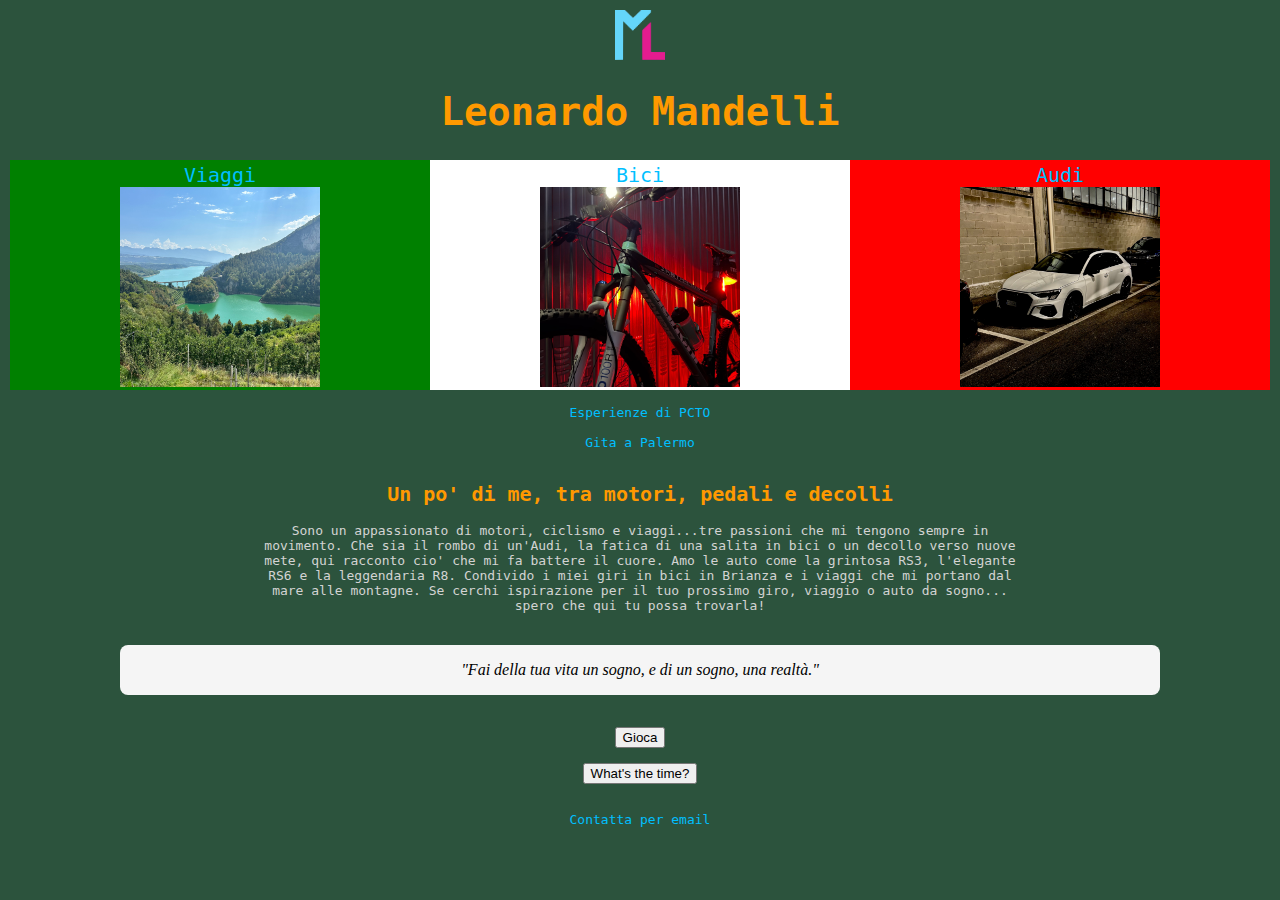
<file: index.html>
<!DOCTYPE html>
<html lang="it">
<head>
    <meta charset="utf-8">
    <title>Leonardo Mandelli</title>
    <link rel="stylesheet" href="style.css">
    <link rel="icon" type="image/x-icon" href="favicon.ico">
    <meta name="keywords" content="Viaggi, Auto, Bici">
    <meta name="author" content="Leonardo Mandelli">
    <meta name="viewport" content="width=device-width, initial-scale=1.0">
    <!--<meta http-equiv="refresh" content="30"> Refresh document every 30 seconds-->
    <style>
        iframe{
            width: 100%; 
            max-width: 500px; 
            aspect-ratio: 1 / 1;
        }
    </style>
</head>

<body style="margin: 10px;">
<center><img src="ML.jpg" width="50" height="50"></center>
<h1><a href="index.html" style="color:rgb(255, 153, 0);">Leonardo Mandelli</a></h1>
<div class="menu">
    <div style="background-color: green;">
        <a href="viaggi.html">Viaggi</a>
        <img src="IMG/Home/trentino.jpg">
    </div>
    <div style="background-color:white;">
        <a href="bici.html">Bici</a>
        <img src="IMG/Home/bike.jpg">
    </div>
    <div style="background-color: red;">
        <a href="vetture.html">Audi</a>
        <img src="IMG/Home/audi.jpg">
    </div>
</div>
<br>
<center><a href="pcto.html">Esperienze di PCTO</a></center>
<br>
<center><a href="https://mande-037.github.io/Viaggio-Palermo/index.html" target="_blank">Gita a Palermo</a></center>
<div class="centrato">
    <h2 style="background-color: transparent;">Un po' di me, tra motori, pedali e decolli</h2>
    <p>Sono un appassionato di motori, ciclismo e viaggi...tre passioni che mi tengono sempre in movimento.
        Che sia il rombo di un'Audi, la fatica di una salita in bici o un decollo verso nuove mete, 
        qui racconto cio' che mi fa battere il cuore.
        Amo le auto come la grintosa RS3, l'elegante RS6 e la leggendaria R8. 
        Condivido i miei giri in bici in Brianza e i viaggi che mi portano dal mare alle montagne.
        Se cerchi ispirazione per il tuo prossimo giro, viaggio o auto da sogno...
        spero che qui tu possa trovarla!
    </p>
</div>

<blockquote>
    "Fai della tua vita un sogno, e di un sogno, una realtà."
</blockquote>

<center><iframe src="tris.html" title="Tris" id="tris" style="display:none"></iframe></center>
<center><button type="button" onclick="document.getElementById('tris').style.display='block'">Gioca</button></center>
<br>
<center><button onclick="this.innerHTML=Date()">What's the time?</button></center>
<br>
<p><a href="mailto:mandelli037leo@gmail.com">Contatta per email</a></p>
</body>
</html>
</file>
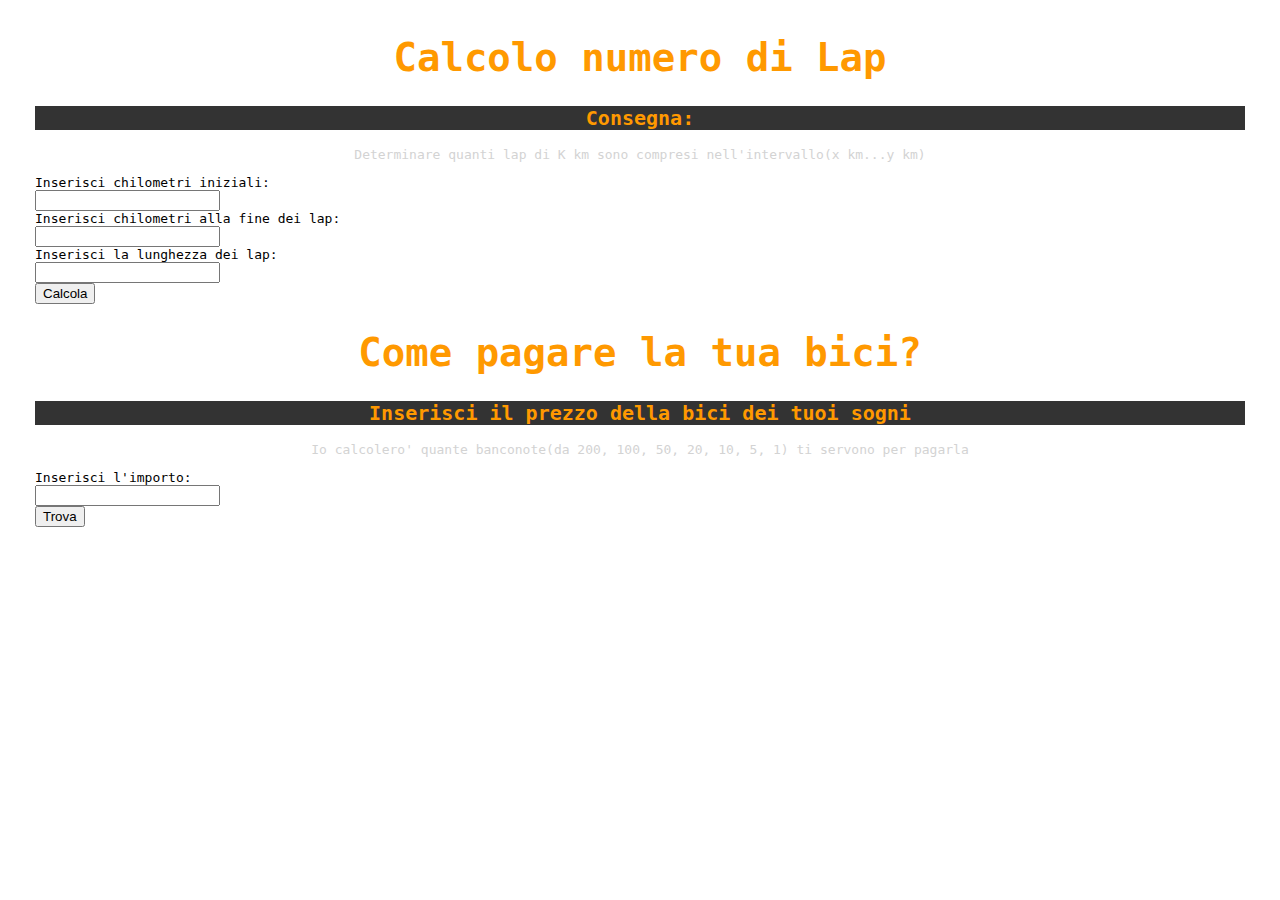
<file: Esercizi.html>
<!DOCTYPE html>
<html lang="it">
<head>
    <meta charset="utf-8">
    <title>Leonardo Mandelli_esercizi</title>
    <link rel="stylesheet" href="style.css">
    <link rel="icon" type="image/x-icon" href="favicon.ico">
    <meta name="keywords" content="Viaggi, Auto, Bici">
    <meta name="author" content="Leonardo Mandelli">
    <meta name="viewport" content="width=device-width, initial-scale=1.0">
    <!--<meta http-equiv="refresh" content="30"> Refresh document every 30 seconds-->
    <style>
        body{background-color: white;}
    </style>
</head>

<body>
    <h1>Calcolo numero di Lap</h1>
    <h2>Consegna:</h2>
    <p>Determinare quanti lap di K km sono compresi nell'intervallo(x km...y km) </p>
    <script src="script.js"></script>

    <label for="a">Inserisci chilometri iniziali:</label>
    <br>
    <input type="number" id="a" name="a"><br>

    <label for="b">Inserisci chilometri alla fine dei lap:</label>
    <br>
    <input type="number" id="b" name="b"><br>

    <label for="k">Inserisci la lunghezza dei lap:</label>
    <br>
    <input type="number" id="k" name="k">
    <br>

    <button onclick="calcolaMultipli()">Calcola</button>

    <div id="risultato"></div>

    <h1>Come pagare la tua bici?</h1>
    <h2>Inserisci il prezzo della bici dei tuoi sogni</h2>
    <p>Io calcolero' quante banconote(da 200, 100, 50, 20, 10, 5, 1) ti servono per pagarla</p>
    
    <label for="c">Inserisci l'importo:</label>
    <br>
    <input type="number" id="c" name="c">
    <br>
    
    <button onclick="calcolabanconote()">Trova</button>
    <div id="risultato2"></div>
</body>
</html>
</file>
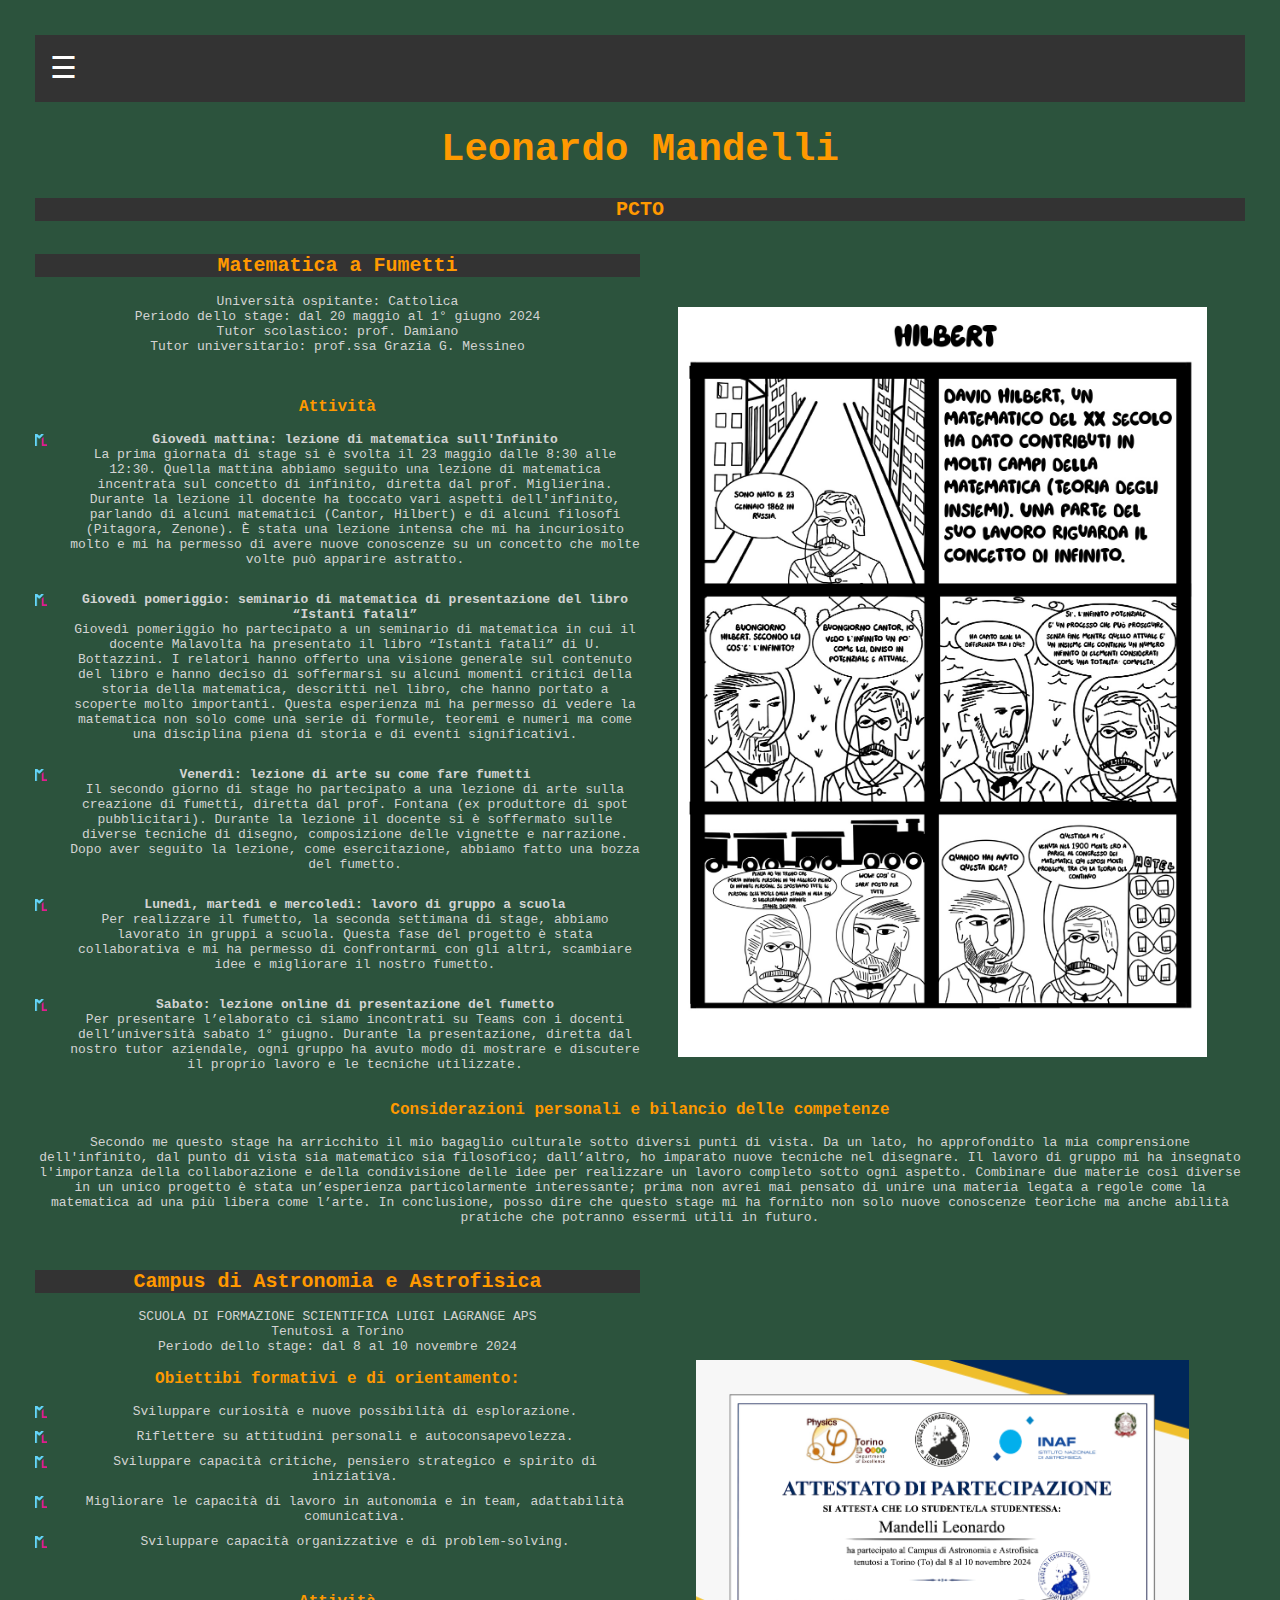
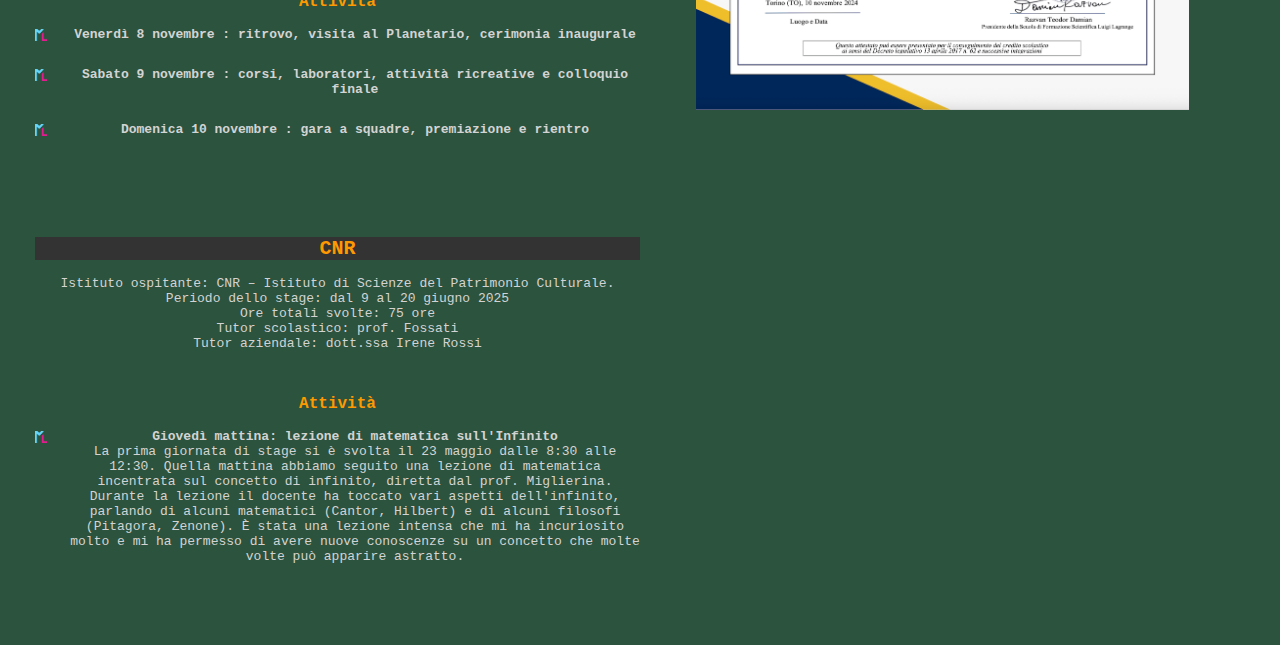
<file: pcto.html>
<!DOCTYPE html>
<html lang="it">
<head>
    <meta charset="utf-8">
    <title>Leonardo Mandelli_PCTO</title>
    <link rel="stylesheet" href="style.css">
    <link rel="icon" type="image/x-icon" href="favicon.ico">
    <meta name="keywords" content="Viaggi, Auto, Bici">
    <meta name="author" content="Leonardo Mandelli">
    <meta name="viewport" content="width=device-width, initial-scale=1.0">
    <!--<meta http-equiv="refresh" content="30"> Refresh document every 30 seconds-->
</head>

<body>
<!--inizio menu-->
<!-- Hamburger ☰-->
<div class="hamburger" onclick="toggleSidebar()">☰</div>
<!-- Sidebar -->
<nav class="sidebar" id="sidebar">
<ul>
    <center><img src="ML.jpg" width="50" height="50"></center>
    <li><a href="index.html">Home</a></li>
    <li class="has-submenu">
      <a href="viaggi.html" onclick="toggleSubmenu(event)">Viaggi ▾</a>
      <ul class="submenu">
        <li><a href="viaggi.html#Montagna">Montagna</a></li>
        <li><a href="viaggi.html#Mare">Mare</a></li>
        <li><a href="viaggi.html#Citta">Citta'</a></li>
      </ul>
    </li>
    <li class="has-submenu">
        <a href="bici.html" onclick="toggleSubmenu(event)">Bici ▾</a>
        <ul class="submenu">
          <li><a href="bici.html#Giri">Giri in Brianza</a></li>
          <li><a href="bici.html#strada">Bici da strada</a></li>
          <li><a href="bici.html#mtb">MTB</a></li>
          <li><a href="bici.html#lap">Calcolatore di lap</a></li>
        </ul>
    </li>
    <li class="has-submenu">
        <a href="vetture.html" onclick="toggleSubmenu(event)">Audi ▾</a>
        <ul class="submenu">
          <li><a href="vetture.html#rs3">Audi RS3</a></li>
          <li><a href="vetture.html#rs6">Audi RS6</a></li>
          <li><a href="vetture.html#r8">Audi R8</a></li>
        </ul>
    </li>
    <li class="has-submenu">
        <a href="pcto.html" onclick="toggleSubmenu(event)">PCTO ▾</a>
        <ul class="submenu">
          <li><a href="pcto.html#Cattolica">Cattolica</a></li>
          <li><a href="pcto.html#Astronomia">Astronomia e Astrofisica</a></li>
          <li><a href="pcto.html#CNR">CNR</a></li>
        </ul>
    </li>
</ul>
</nav>
<!-- Overlay -->
<div class="overlay" id="overlay" onclick="toggleSidebar()"></div>
<script src="menu.js"></script>
<!--fine menu-->

<h1><a href="index.html" style="color:rgb(255, 153, 0);">Leonardo Mandelli</a></h1>
<h2 id="PCTO">PCTO</h2>
<div class="viaggi" id="Cattolica">
    <div>
        <h2>Matematica a Fumetti</h2>
        <p>Università ospitante: Cattolica <br>
            Periodo dello stage: dal 20 maggio al 1° giugno 2024 <br>
            Tutor scolastico: prof. Damiano <br>
            Tutor universitario: prof.ssa Grazia G. Messineo 
        </p>
        <br>
        <h3>Attività</h3>
        <p>
        <ul class="lista-con-icone">
            <li><b>Giovedì mattina: lezione di matematica sull'Infinito</b><br>
                La prima giornata di stage si è svolta il 23 maggio dalle 8:30 alle 12:30. 
                Quella mattina abbiamo seguito una lezione di matematica incentrata sul concetto 
                di infinito, diretta dal prof. Miglierina. 
                Durante la lezione il docente ha toccato vari aspetti dell'infinito, parlando di 
                alcuni matematici (Cantor, Hilbert) e di alcuni filosofi (Pitagora, Zenone). 
                È stata una lezione intensa che mi ha incuriosito molto e mi ha permesso di avere 
                nuove conoscenze su un concetto che molte volte può apparire astratto.
            </li>
            <br>
            <li><b>Giovedì pomeriggio: seminario di matematica di presentazione del libro “Istanti fatali”</b><br>
                Giovedì pomeriggio ho partecipato a un seminario di matematica in cui il docente 
                Malavolta ha presentato il libro “Istanti fatali” di U. Bottazzini.
                I relatori hanno offerto una visione generale sul contenuto del libro e hanno deciso di 
                soffermarsi su alcuni momenti critici della storia della matematica, descritti nel libro, 
                che hanno portato a scoperte molto importanti.
                Questa esperienza mi ha permesso di vedere la matematica non solo come una serie di formule, 
                teoremi e numeri ma come una disciplina piena di storia e di eventi significativi.
            </li>
            <br>
            <li><b>Venerdì: lezione di arte su come fare fumetti</b><br>
                Il secondo giorno di stage ho partecipato a una lezione di arte sulla creazione di 
                fumetti, diretta dal prof. Fontana (ex produttore di spot pubblicitari).
                Durante la lezione il docente si è soffermato sulle diverse tecniche di disegno, 
                composizione delle vignette e narrazione.
                Dopo aver seguito la lezione, come esercitazione, abbiamo fatto una bozza del fumetto.
            </li>
            <br>
            <li><b>Lunedì, martedì e mercoledì: lavoro di gruppo a scuola</b><br>
                Per realizzare il fumetto, la seconda settimana di stage, abbiamo lavorato in 
                gruppi a scuola.
                Questa fase del progetto è stata collaborativa e mi ha permesso di confrontarmi 
                con gli altri, scambiare idee e migliorare il nostro fumetto.
            </li>
            <br>
            <li><b>Sabato: lezione online di presentazione del fumetto</b><br>
                Per presentare l’elaborato ci siamo incontrati su Teams con i docenti dell’università 
                sabato 1° giugno.
                Durante la presentazione, diretta dal nostro tutor aziendale, ogni gruppo ha avuto 
                modo di mostrare e discutere il proprio lavoro e le tecniche utilizzate.
            </li>
        </ul>
        </p>
    </div>
    <div>
        <br><br><br>
        <a href="IMG/PCTO/HILBERT.jpg" target="_blank">
            <img src="IMG/PCTO/HILBERT.jpg" height="750" alt="Fumetto Hilbert">
          </a>
    </div>
</div>
<h3>Considerazioni personali e bilancio delle competenze</h3>
<p>
    Secondo me questo stage ha arricchito il mio bagaglio culturale sotto diversi 
    punti di vista. Da un lato, ho approfondito la mia comprensione dell'infinito, 
    dal punto di vista sia matematico sia filosofico; dall’altro, ho imparato nuove 
    tecniche nel disegnare. 
    Il lavoro di gruppo mi ha insegnato l'importanza della collaborazione e della 
    condivisione delle idee per realizzare un lavoro completo sotto ogni aspetto.
    Combinare due materie così diverse in un unico progetto è stata un’esperienza 
    particolarmente interessante; prima non avrei mai pensato di unire una materia 
    legata a regole come la matematica ad una più libera come l’arte.
    In conclusione, posso dire che questo stage mi ha fornito non solo nuove conoscenze 
    teoriche ma anche abilità pratiche che potranno essermi utili in futuro.
    
</p>
<br>
<div class="viaggi" id="Astronomia">
    <div>
        <h2>Campus di Astronomia e Astrofisica</h2>
        <p>SCUOLA DI FORMAZIONE SCIENTIFICA LUIGI LAGRANGE APS<br>
            Tenutosi a Torino <br>
            Periodo dello stage: dal 8 al 10 novembre 2024 <br>
            <h3>Obiettibi formativi e di orientamento:</h3>
            <ul class="lista-con-icone">
                <li>Sviluppare curiosità e nuove possibilità di esplorazione.</li>
                <li>Riflettere su attitudini personali e autoconsapevolezza.</li>
                <li>Sviluppare capacità critiche, pensiero strategico e spirito di iniziativa.</li>
                <li>Migliorare le capacità di lavoro in autonomia e in team, adattabilità comunicativa.</li>
                <li>Sviluppare capacità organizzative e di problem-solving.</li>
            </ul>
        </p>
        <br>
        <h3>Attività</h3>
        <p>
        <ul class="lista-con-icone">
            <li><b>Venerdì 8 novembre : ritrovo, visita al Planetario, cerimonia inaugurale</b><br>
                
            </li>
            <br>
            <li><b>Sabato 9 novembre : corsi, laboratori, attività ricreative e colloquio finale</b><br>
                
            </li>
            <br>
            <li><b>Domenica 10 novembre : gara a squadre, premiazione e rientro</b><br>
                
            </li>
            <br>
    </div>
    <div>
        <br><br><br>
        <a href="Mandelli Leonardo.pdf" target="_blank" alt="Attestato di partecipazione">
            <img src="IMG/PCTO/Attestato.jpg" height="350" alt="Attestato di partecipazione Mandelli">
        </a>
    </div>
</div>
<br>
<br>
<br>
<div class="viaggi" id="CNR">
    <div>
        <h2>CNR</h2>
        <p>Istituto ospitante: CNR – Istituto di Scienze del Patrimonio Culturale.<br>
            Periodo dello stage: dal 9 al 20 giugno 2025<br>
            Ore totali svolte: 75 ore<br>
            Tutor scolastico: prof. Fossati<br>
            Tutor aziendale: dott.ssa Irene Rossi
        </p>
        <br>
        <h3>Attività</h3>
        <p>
        <ul class="lista-con-icone">
            <li><b>Giovedì mattina: lezione di matematica sull'Infinito</b><br>
                La prima giornata di stage si è svolta il 23 maggio dalle 8:30 alle 12:30. 
                Quella mattina abbiamo seguito una lezione di matematica incentrata sul concetto 
                di infinito, diretta dal prof. Miglierina. 
                Durante la lezione il docente ha toccato vari aspetti dell'infinito, parlando di 
                alcuni matematici (Cantor, Hilbert) e di alcuni filosofi (Pitagora, Zenone). 
                È stata una lezione intensa che mi ha incuriosito molto e mi ha permesso di avere 
                nuove conoscenze su un concetto che molte volte può apparire astratto.
            </li>

            <br>
</body>
</html>
</file>
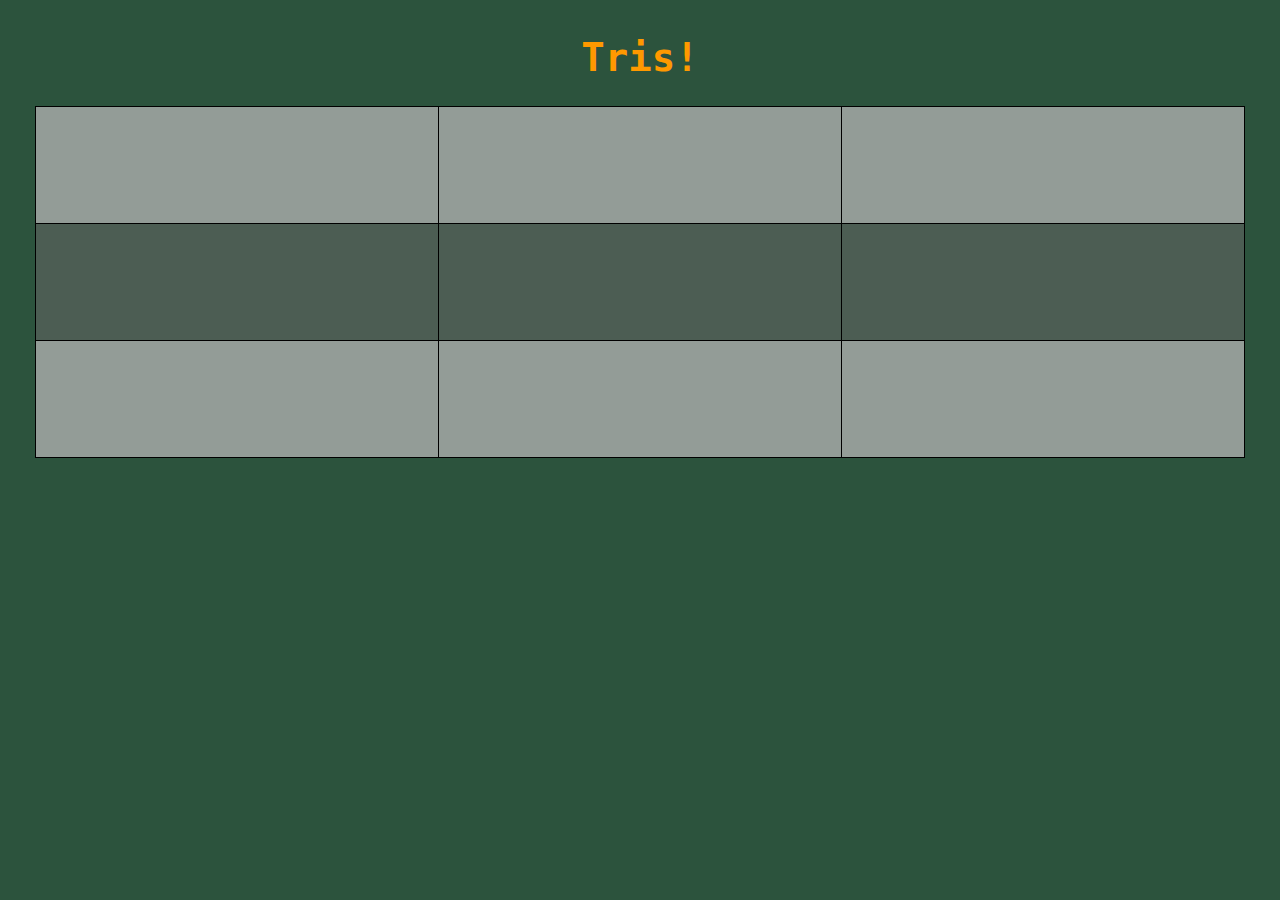
<file: tris.html>
<!DOCTYPE html>
<html>
<head>
  <title>Tris</title>
  <link rel="stylesheet" href="style.css">
  <style>
    td {
      width: 100px;
      height: 100px;
      text-align: center;
      font-size: 48px;
      cursor: pointer;
      border: 1px solid black;
    }
    td:hover {
      background-color: whitesmoke;
    }
    table {
      margin: 0 auto;
      border-collapse: collapse;
    }
  </style>
</head>

<body>
    <script src="tris.js"></script>

  <h1>Tris!</h1>
  <table>
    <tr>
      <td onclick="mossa(0, 0)"></td>
      <td onclick="mossa(0, 1)"></td>
      <td onclick="mossa(0, 2)"></td>
    </tr>
    <tr>
      <td onclick="mossa(1, 0)"></td>
      <td onclick="mossa(1, 1)"></td>
      <td onclick="mossa(1, 2)"></td>
    </tr>
    <tr>
      <td onclick="mossa(2, 0)"></td>
      <td onclick="mossa(2, 1)"></td>
      <td onclick="mossa(2, 2)"></td>
    </tr>
  </table>
</body>
</html>
</file>
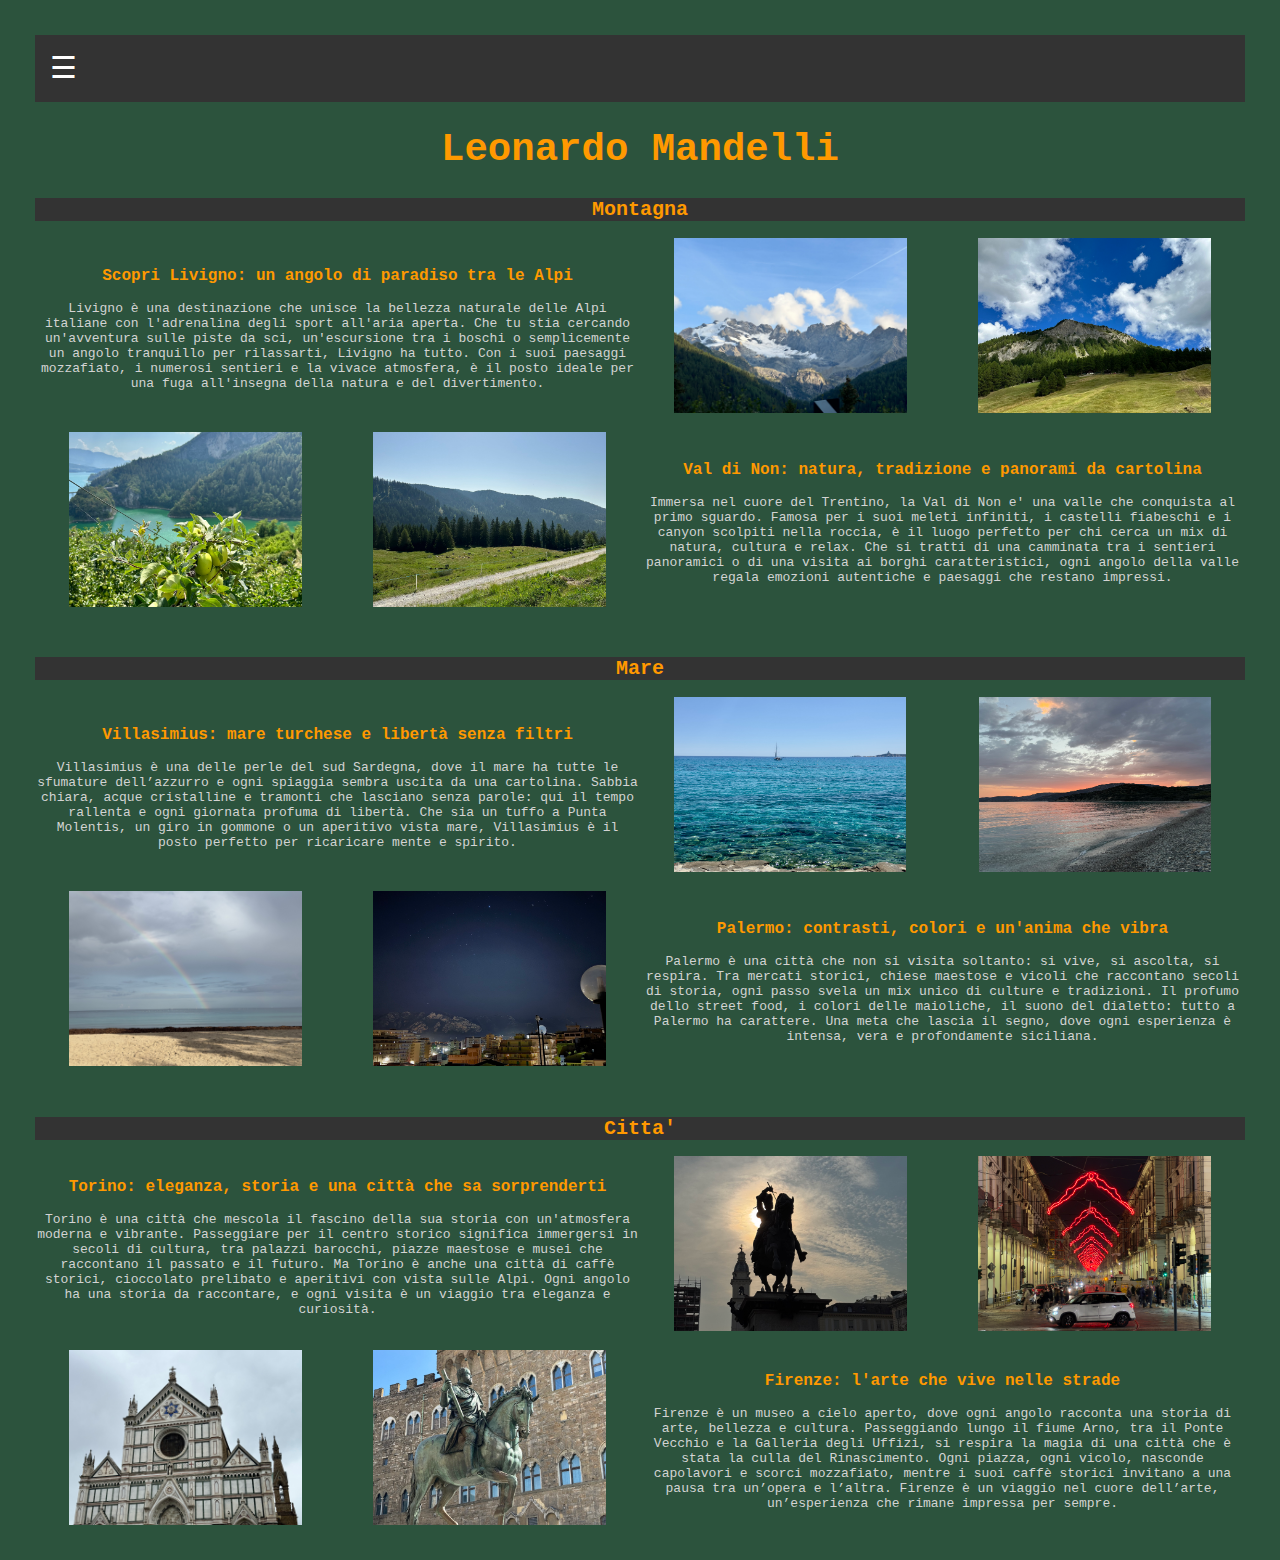
<file: viaggi.html>
<!DOCTYPE html>
<html lang="it">
<head>
    <meta charset="utf-8">
    <title>Leonardo Mandelli_viaggi</title>
    <link rel="stylesheet" href="style.css">
    <link rel="icon" type="image/x-icon" href="favicon.ico">
    <meta name="keywords" content="Viaggi, Auto, Bici">
    <meta name="author" content="Leonardo Mandelli">
    <meta name="viewport" content="width=device-width, initial-scale=1.0">
    <!--<meta http-equiv="refresh" content="30"> Refresh document every 30 seconds-->
</head>

<body>
<!--inizio menu-->
<!-- Hamburger ☰-->
<div class="hamburger" onclick="toggleSidebar()">☰</div>
<!-- Sidebar -->
<nav class="sidebar" id="sidebar">
<ul>
    <center><img src="ML.jpg" width="50" height="50"></center>
    <li><a href="index.html">Home</a></li>
    <li class="has-submenu">
      <a href="viaggi.html" onclick="toggleSubmenu(event)">Viaggi ▾</a>
      <ul class="submenu">
        <li><a href="viaggi.html#Montagna">Montagna</a></li>
        <li><a href="viaggi.html#Mare">Mare</a></li>
        <li><a href="viaggi.html#Citta">Citta'</a></li>
      </ul>
    </li>
    <li class="has-submenu">
        <a href="bici.html" onclick="toggleSubmenu(event)">Bici ▾</a>
        <ul class="submenu">
          <li><a href="bici.html#Giri">Giri in Brianza</a></li>
          <li><a href="bici.html#strada">Bici da strada</a></li>
          <li><a href="bici.html#mtb">MTB</a></li>
          <li><a href="bici.html#lap">Calcolatore di lap</a></li>
        </ul>
    </li>
    <li class="has-submenu">
        <a href="vetture.html" onclick="toggleSubmenu(event)">Audi ▾</a>
        <ul class="submenu">
          <li><a href="vetture.html#rs3">Audi RS3</a></li>
          <li><a href="vetture.html#rs6">Audi RS6</a></li>
          <li><a href="vetture.html#r8">Audi R8</a></li>
        </ul>
    </li>
    <li class="has-submenu">
        <a href="pcto.html" onclick="toggleSubmenu(event)">PCTO ▾</a>
        <ul class="submenu">
          <li><a href="pcto.html#Cattolica">Cattolica</a></li>
          <li><a href="pcto.html#Astronomia">Astronomia e Astrofisica</a></li>
          <li><a href="pcto.html#CNR">CNR</a></li>
        </ul>
    </li>
</ul>
</nav>
<!-- Overlay -->
<div class="overlay" id="overlay" onclick="toggleSidebar()"></div>
<script src="menu.js"></script>
<!--fine menu-->

<h1><a href="index.html" style="color:rgb(255, 153, 0);">Leonardo Mandelli</a></h1>
<h2 id="Montagna">Montagna</h2>
<div class="viaggi">
    <div>
        <h3>Scopri Livigno: un angolo di paradiso tra le Alpi</h3>
        <p>Livigno è una destinazione che unisce la bellezza naturale delle Alpi italiane
            con l'adrenalina degli sport all'aria aperta. Che tu stia cercando un'avventura 
            sulle piste da sci, un'escursione tra i boschi o semplicemente un angolo tranquillo per
            rilassarti, Livigno ha tutto. Con i suoi paesaggi mozzafiato, i numerosi sentieri e la 
            vivace atmosfera, è il posto ideale per una fuga all'insegna della natura e del divertimento.
        </p>
    </div>
    <div>
        <img src="IMG/Viaggi/livigno.jpg" height="150" alt="Valdidentro">
        <img src="IMG/Viaggi/livigno2.jpg" height="150" alt="Livigno">
    </div>
</div>
<br>
<div class="viaggi">
    <div>
        <img src="IMG/Viaggi/tren.jpg" height="150" alt="Cagno'">
        <img src="IMG/Viaggi/tren2.jpg" height="150" alt="Proves">
    </div>
    <div>
        <h3>Val di Non: natura, tradizione e panorami da cartolina</h3>
        <p>Immersa nel cuore del Trentino, la Val di Non e' una valle che conquista 
        al primo sguardo. Famosa per i suoi meleti infiniti, i castelli fiabeschi e 
        i canyon scolpiti nella roccia, è il luogo perfetto per chi cerca un mix di natura, 
        cultura e relax. Che si tratti di una camminata tra i sentieri panoramici o di una visita 
        ai borghi caratteristici, ogni angolo della valle regala emozioni autentiche e paesaggi 
        che restano impressi.        
    </p>
    </div>
</div>
<br>
<br>
<h2 id="Mare">Mare</h2>
<div class="viaggi">
    <div>
        <h3>Villasimius: mare turchese e libertà senza filtri</h3>
        <p>Villasimius è una delle perle del sud Sardegna, dove il mare 
            ha tutte le sfumature dell’azzurro e ogni spiaggia sembra uscita 
            da una cartolina. Sabbia chiara, acque cristalline e tramonti che lasciano 
            senza parole: qui il tempo rallenta e ogni giornata profuma di libertà. 
            Che sia un tuffo a Punta Molentis, un giro in gommone o un aperitivo vista mare, 
            Villasimius è il posto perfetto per ricaricare mente e spirito.
        </p>
    </div>
    <div>
        <img src="IMG/Viaggi/villa.jpg" height="150" alt="Spiaggia di cava usai">
        <img src="IMG/Viaggi/villa2.jpg" height="150" alt="Spiaggia di Campulongu">
    </div>
</div>
<br>
<div class="viaggi">
    <div>
        <img src="IMG/Viaggi/pale.jpg" height="150" alt="Mondello">
        <img src="IMG/Viaggi/pale2.jpg" height="150" alt="Palermo centro">
    </div>
    <div>
        <h3>Palermo: contrasti, colori e un'anima che vibra</h3>
        <p>Palermo è una città che non si visita soltanto: si vive, 
            si ascolta, si respira. Tra mercati storici, chiese maestose 
            e vicoli che raccontano secoli di storia, ogni passo svela un mix 
            unico di culture e tradizioni. Il profumo dello street food, i colori 
            delle maioliche, il suono del dialetto: tutto a Palermo ha carattere. 
            Una meta che lascia il segno, dove ogni esperienza è intensa, vera e 
            profondamente siciliana.    
    </p>
    </div>
</div>
<br>
<br>
<h2 id="Citta">Citta'</h2>
<div class="viaggi">
    <div>
        <h3>Torino: eleganza, storia e una città che sa sorprenderti</h3>
        <p>Torino è una città che mescola il fascino della sua storia con un'atmosfera moderna 
            e vibrante. Passeggiare per il centro storico significa immergersi in secoli di cultura, 
            tra palazzi barocchi, piazze maestose e musei che raccontano il passato e il futuro. 
            Ma Torino è anche una città di caffè storici, cioccolato prelibato e aperitivi con vista 
            sulle Alpi. Ogni angolo ha una storia da raccontare, e ogni visita è un viaggio tra 
            eleganza e curiosità.
        </p>
    </div>
    <div>
        <img src="IMG/Viaggi/torino.jpg" height="150" alt="Piazza San Carlo">
        <img src="IMG/Viaggi/torino2.jpg" height="150" alt="Palazzo Madama">
    </div>
</div>
<br>
<div class="viaggi">
    <div>
        <img src="IMG/Viaggi/fire.jpg" height="150" alt="Santa Croce">
        <img src="IMG/Viaggi/fire2.jpg" height="150" alt="Piazza Signoria">
    </div>
    <div>
        <h3>Firenze: l'arte che vive nelle strade</h3>
        <p>Firenze è un museo a cielo aperto, dove ogni angolo racconta una storia di arte, 
            bellezza e cultura. Passeggiando lungo il fiume Arno, tra il Ponte Vecchio e la 
            Galleria degli Uffizi, si respira la magia di una città che è stata la culla del 
            Rinascimento. Ogni piazza, ogni vicolo, nasconde capolavori e scorci mozzafiato, 
            mentre i suoi caffè storici invitano a una pausa tra un’opera e l’altra. 
            Firenze è un viaggio nel cuore dell’arte, un’esperienza che rimane impressa per sempre.    
    </p>
    </div>
</div>
</body>
</html>
</file>
<file: style.css>
body{ 
    background-color:rgba(2, 49, 23, 0.835);
    font-family: monospace;
    margin: 35px;
} 
h1 {
      color: rgb(255, 153, 0);
      font-size: xxx-large;
      text-align:center;
}
h2 {
      color:rgb(255, 153, 0);
      background-color: #333;
      font-size: x-large;
      text-align: center;
}
h3 {
    color:rgb(255, 153, 0);
    font-size:large;
    text-align: center;
}
p {
      color: lightgray;
      font-size: 100%;
      text-align: center;
}
blockquote{
    font-family: Georgia, 'Times New Roman', Times, serif;
    font-style: italic;
    text-align: center;
    padding: 1rem;
    background-color: #f5f5f5;
    border-radius: 8px;
    display: block;     
    margin: 2rem auto;         
    max-width: 80%;
}
/*menu*/
/* Hamburger */
.hamburger {
    font-size: 30px;
    padding: 15px;
    background: #333;
    color: white;
    cursor: pointer;
} 
/* Sidebar */
.sidebar {
    position: fixed;
    top: 0;
    left: -250px;
    width: 250px;
    height: 100%;
    background-color: #444;
    overflow-y: auto;
    transition: left 0.3s ease;
    padding-top: 60px;
    z-index: 1001;
}
.sidebar.open {
    left: 0;
}
.sidebar ul {
    list-style: none;
    padding: 0;
    margin: 0;
}
.sidebar ul li {
    border-bottom: 1px solid #555;
}
.sidebar a {
    display: block;
    padding: 15px;
    color: white;
    text-decoration: none;
}
.sidebar a:hover {
    background-color: #555;
}
/* Sottomenu */
.submenu {
    display: none;
    background-color: #555;
}
.submenu li a {
    padding-left: 30px;
}
/* Overlay */
.overlay {
    display: none;
    position: fixed;
    top: 0;
    left: 0;
    width: 100%;
    height: 100%;
    background: rgba(0, 0, 0, 0.5);
    z-index: 1000;
}
.overlay.show {
    display: block;
}
/**/

.centrato {
    width: 60%;
    margin: 2rem auto;
    text-align: justify;
    border-radius: 8px;
}

.menu {
    display: flex;
    text-align: center;
    font-size: x-large;
    overflow: hidden;
}
.menu > div {
    width: 33.3%;
    display: flex;
    flex-direction: column;   /* testo sopra, immagine sotto */
    align-items: center;
    padding: 3px;
}
.menu > div > span {
    margin-bottom: 8px;
}
.menu > div > img {
    width: 70%;
    max-height: 200px;
    height: auto;
    object-fit: contain;
}

.bici {
    display: flex;
    text-align: center;
    font-size: x-large;
    overflow: hidden;
    flex-wrap: wrap;
}
.bici > div {
    width: 33.2%;
    display: flex;
    flex-direction: column;
    align-items: center;
}
@media (max-width: 1250px) {
  .bici > div {
    width: 100%;
  }
}

table{
    font-family: arial, sans-serif;
    border-collapse: collapse;
    width: 100%;
}
td, th {
    border: 1px solid black;
    text-align: center;
    padding: 8px;
    color: lightgray;
}
tr{
    background-color: #b3b3b3c3;
}
tr:nth-child(even) {
    background-color: #6666668b;
}

.viaggi{
    display:flex;
    text-align: center;
    overflow: hidden;
    align-items: center;
    flex-wrap: wrap;
}
.viaggi > div{
    width:50%;
}
.viaggi > div > img{
    width: 49%;
    max-height: 175px;
    height: auto;
    object-fit: contain;
}
@media (max-width: 1250px) {
  .viaggi > div {
    width: 100%;
  }
}

.pcto{
    display:flex;
    text-align: center;
    overflow: hidden;
    align-items: center;
    flex-wrap: wrap;
}
.pcto .col:nth-child(1),
.pcto .col:nth-child(2) {
  width: 25%;
}
.pcto .col:nth-child(3) {
  width: 50%;
  text-align: center;
}
.pcto > div > img{
    width: 100%;
    max-height: 175px;
    height: auto;
    object-fit: contain;
}
@media (max-width: 1250px) {
  .pcto .col:nth-child(1),
  .pcto .col:nth-child(2),
  .pcto .col:nth-child(3) {
    width: 100%;
  }
}

/*elenco puntato*/
ul.lista-con-icone {
    list-style: none;
    padding-left: 0;
    color: lightgray;
  }
ul.lista-con-icone li {
    position: relative;
    padding-left: 35px; /* Spazio tra l'immagine e il testo */
    margin-bottom: 10px;
}
ul.lista-con-icone li::before {
    content: "";
    position: absolute;
    left: 0;
    top: 2px;
    width: 12px;              /* Larghezza dell'immagine */
    height: 12px;             /* Altezza dell'immagine */
    background-image: url('ML.jpg');
    background-size: contain; /* Fa adattare l'immagine */
    background-repeat: no-repeat;
}
/**/
  
a:link {
    color:#00bfff;
    background-color: transparent;
    text-decoration: none;
}
a:visited {
    color:#c084fc;
    background-color: transparent;
    text-decoration: none;
}
a:hover {
    color:#ffd700;
    background-color: transparent;
    text-decoration: underline;
}
a:active {
    color:#32cd32;
    background-color: transparent;
    text-decoration: underline;
}
</file>
